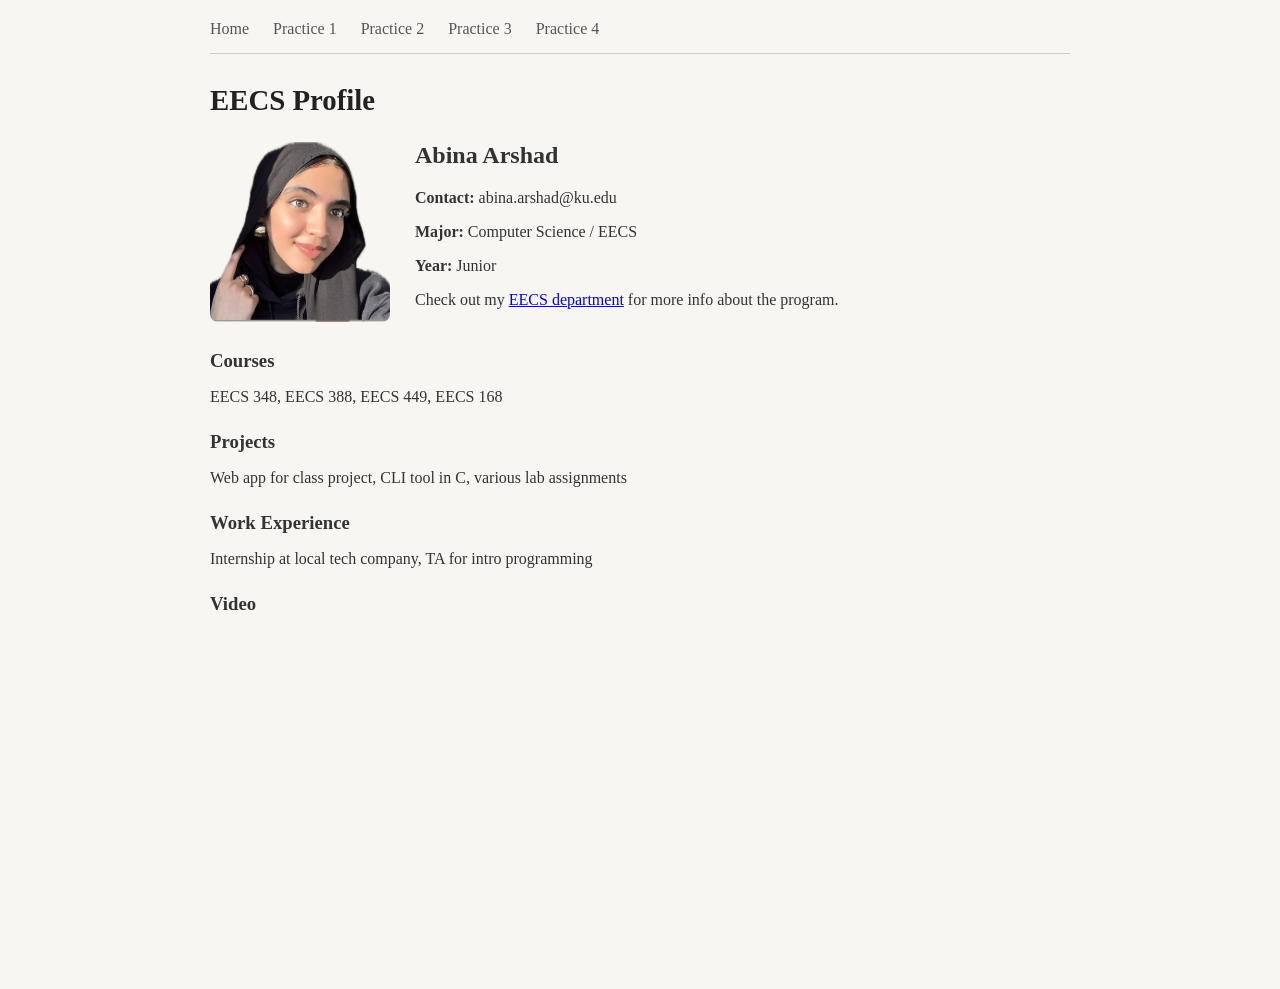
<file: practice1.html>
<!DOCTYPE html>
<html lang="en">
<head>
    <meta charset="UTF-8">
    <meta name="viewport" content="width=device-width, initial-scale=1.0">
    <title>EECS Profile</title>
    <link rel="stylesheet" href="style.css">
</head>
<body>
    <nav>
        <a href="index.html">Home</a>
        <a href="practice1.html">Practice 1</a>
        <a href="practice2.html">Practice 2</a>
        <a href="practice3.html">Practice 3</a>
        <a href="practice4.php">Practice 4</a>
    </nav>

    <div class="profile-page">
        <h1>EECS Profile</h1>

        <div class="profile-main">
            <img src="profile.png" alt="Abina Arshad" class="profile-photo">
            <div class="profile-info">
                <h2>Abina Arshad</h2>
                <p><strong>Contact:</strong> abina.arshad@ku.edu</p>
                <p><strong>Major:</strong> Computer Science / EECS</p>
                <p><strong>Year:</strong> Junior</p>
                <p>Check out my <a href="https://www.eecs.ku.edu/">EECS department</a> for more info about the program.</p>
            </div>
        </div>

        <section class="profile-section">
            <h3>Courses</h3>
            <p>EECS 348, EECS 388, EECS 449, EECS 168</p>
        </section>

        <section class="profile-section">
            <h3>Projects</h3>
            <p>Web app for class project, CLI tool in C, various lab assignments</p>
        </section>

        <section class="profile-section">
            <h3>Work Experience</h3>
            <p>Internship at local tech company, TA for intro programming</p>
        </section>

        <section class="profile-section">
            <h3>Video</h3>
            <iframe width="560" height="315" src="https://www.youtube.com/embed/yfoY3QX5HxY" 
                frameborder="0" allow="accelerometer; autoplay; clipboard-write; encrypted-media; gyroscope; picture-in-picture" allowfullscreen>
            </iframe>
        </section>
    </div>
</body>
</html>
</file>
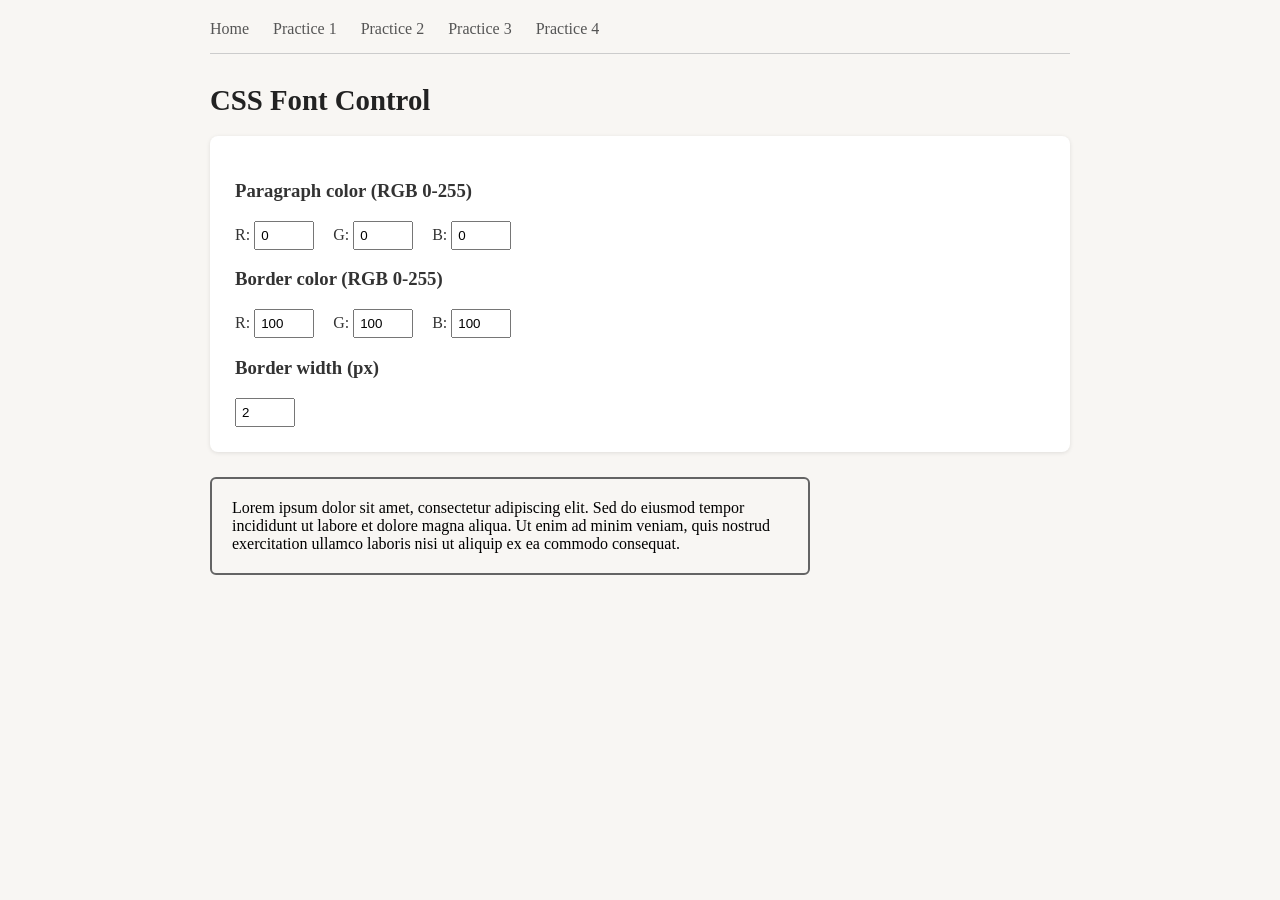
<file: practice2.html>
<!DOCTYPE html>
<html lang="en">
<head>
    <meta charset="UTF-8">
    <meta name="viewport" content="width=device-width, initial-scale=1.0">
    <title>CSS Font Control</title>
    <link rel="stylesheet" href="style.css">
</head>
<body>
    <nav>
        <a href="index.html">Home</a>
        <a href="practice1.html">Practice 1</a>
        <a href="practice2.html">Practice 2</a>
        <a href="practice3.html">Practice 3</a>
        <a href="practice4.php">Practice 4</a>
    </nav>

    <h1>CSS Font Control</h1>

    <div class="rgb-controls">
        <h3>Paragraph color (RGB 0-255)</h3>
        <label>R: <input type="number" id="pR" value="0" min="0" max="255"></label>
        <label>G: <input type="number" id="pG" value="0" min="0" max="255"></label>
        <label>B: <input type="number" id="pB" value="0" min="0" max="255"></label>

        <h3>Border color (RGB 0-255)</h3>
        <label>R: <input type="number" id="bR" value="100" min="0" max="255"></label>
        <label>G: <input type="number" id="bG" value="100" min="0" max="255"></label>
        <label>B: <input type="number" id="bB" value="100" min="0" max="255"></label>

        <h3>Border width (px)</h3>
        <label><input type="number" id="borderWidth" value="2" min="0" max="20"></label>
    </div>

    <p id="dummy-paragraph">
        Lorem ipsum dolor sit amet, consectetur adipiscing elit. Sed do eiusmod tempor incididunt ut labore et dolore magna aliqua. 
        Ut enim ad minim veniam, quis nostrud exercitation ullamco laboris nisi ut aliquip ex ea commodo consequat.
    </p>

    <script src="practice2.js"></script>
</body>
</html>
</file>
<file: style.css>
* {
    box-sizing: border-box;
}

body {
    font-family: Georgia, serif;
    max-width: 900px;
    margin: 0 auto;
    padding: 20px;
    background: #f8f6f3;
    color: #333;
}

nav {
    margin-bottom: 30px;
    padding-bottom: 15px;
    border-bottom: 1px solid #ccc;
}

nav a {
    margin-right: 20px;
    color: #555;
    text-decoration: none;
}

nav a:hover {
    color: #000;
}

h1 {
    font-size: 1.8em;
    color: #222;
}

/* practice 1 profile */
.profile-page { max-width: 700px; }
.profile-main { display: flex; gap: 25px; margin: 25px 0; align-items: flex-start; }
.profile-photo { width: 180px; height: 180px; object-fit: cover; border-radius: 8px; }
.profile-info h2 { margin-top: 0; }
.profile-section { margin: 25px 0; }
.profile-section h3 { margin-bottom: 10px; }

/* practice 2 rgb control */
.rgb-controls {
    background: white;
    padding: 25px;
    border-radius: 8px;
    margin-bottom: 25px;
    box-shadow: 0 1px 4px rgba(0,0,0,0.1);
}

.rgb-controls label { margin-right: 15px; }
.rgb-controls input[type="number"] { width: 60px; padding: 5px; }
#dummy-paragraph {
    padding: 20px;
    border-style: solid;
    border-width: 2px;
    border-radius: 6px;
    max-width: 600px;
}

/* password page */
.password-form {
    background: white;
    padding: 30px;
    border-radius: 8px;
    max-width: 400px;
    box-shadow: 0 1px 4px rgba(0,0,0,0.1);
}

.password-form label {
    display: block;
    margin-top: 15px;
    margin-bottom: 5px;
}

.password-form input {
    width: 100%;
    padding: 10px;
    font-size: 14px;
}

.error {
    color: #c00;
    font-size: 0.9em;
    margin-top: 5px;
}

.success {
    color: #060;
}

/* multiply table */
table {
    border-collapse: collapse;
    background: white;
    box-shadow: 0 1px 4px rgba(0,0,0,0.1);
}

table td {
    border: 1px solid #999;
    padding: 8px 12px;
    text-align: right;
    min-width: 35px;
}
</file>
